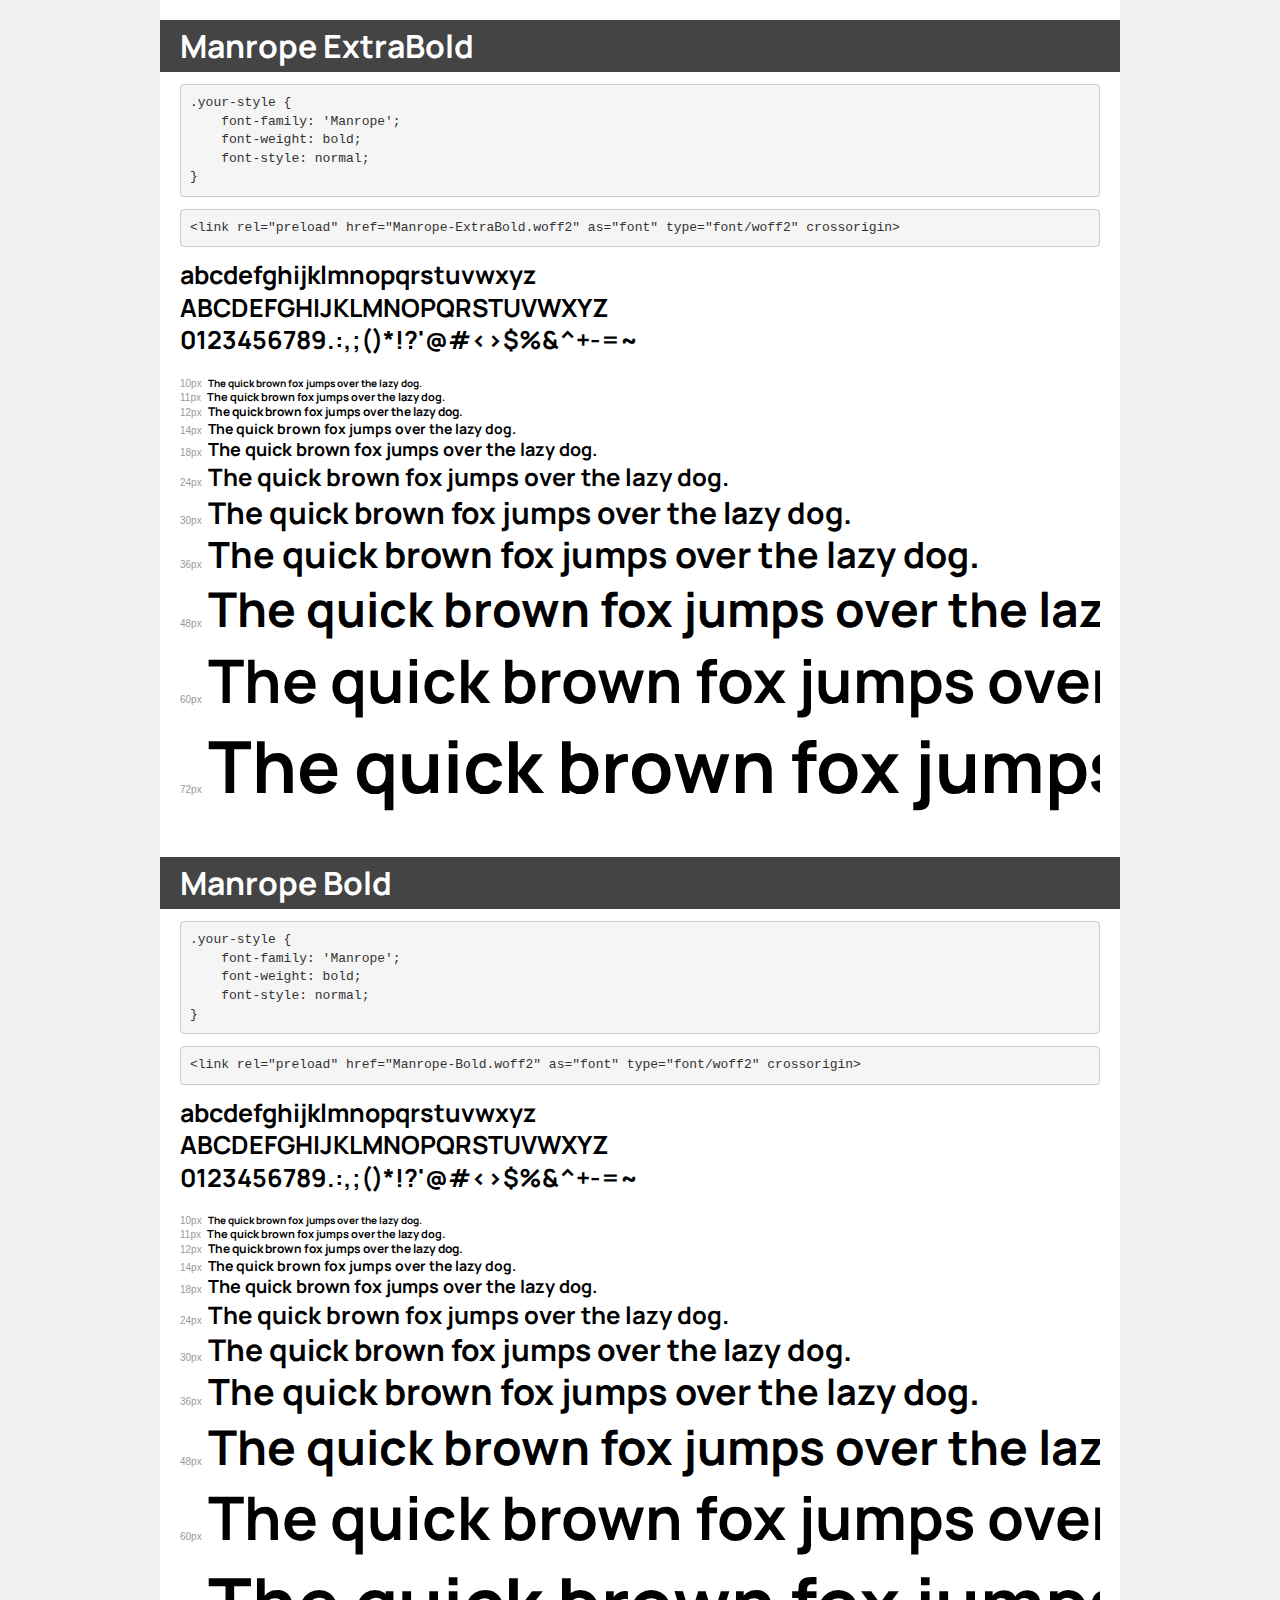
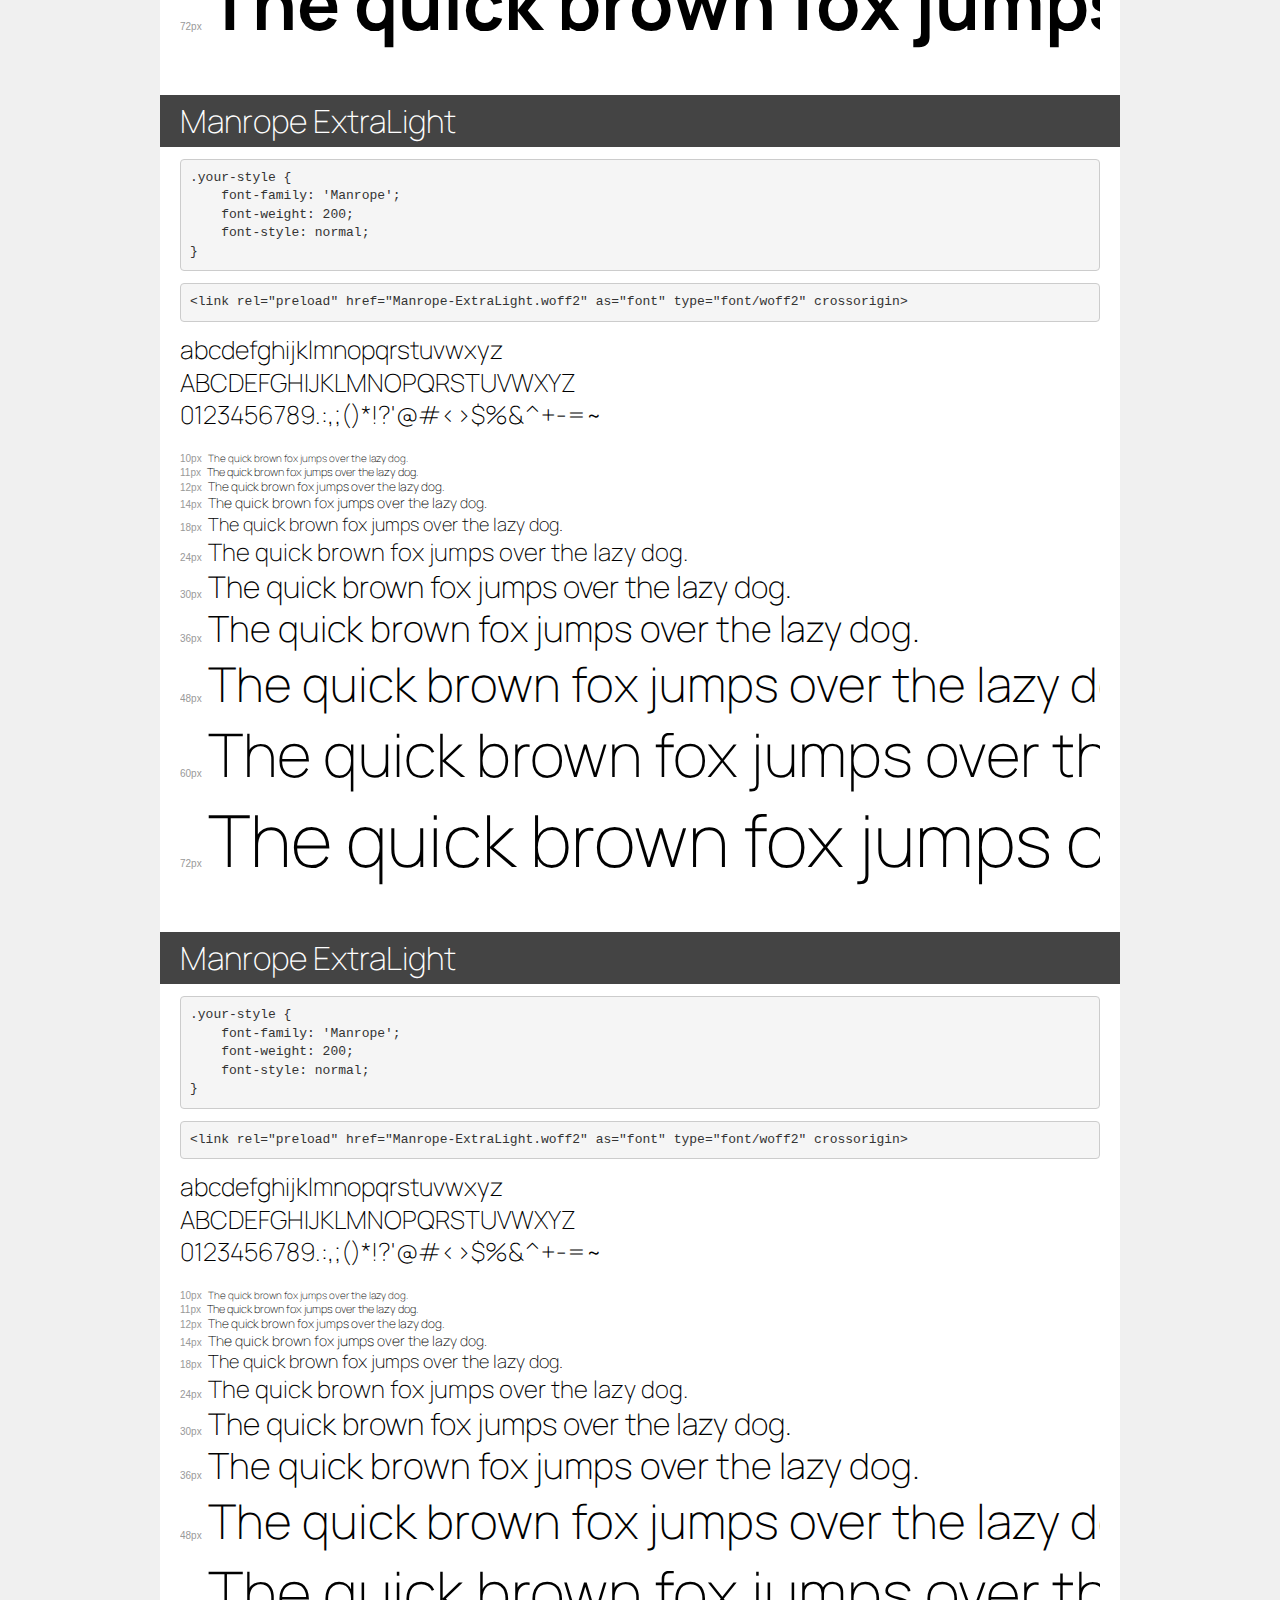
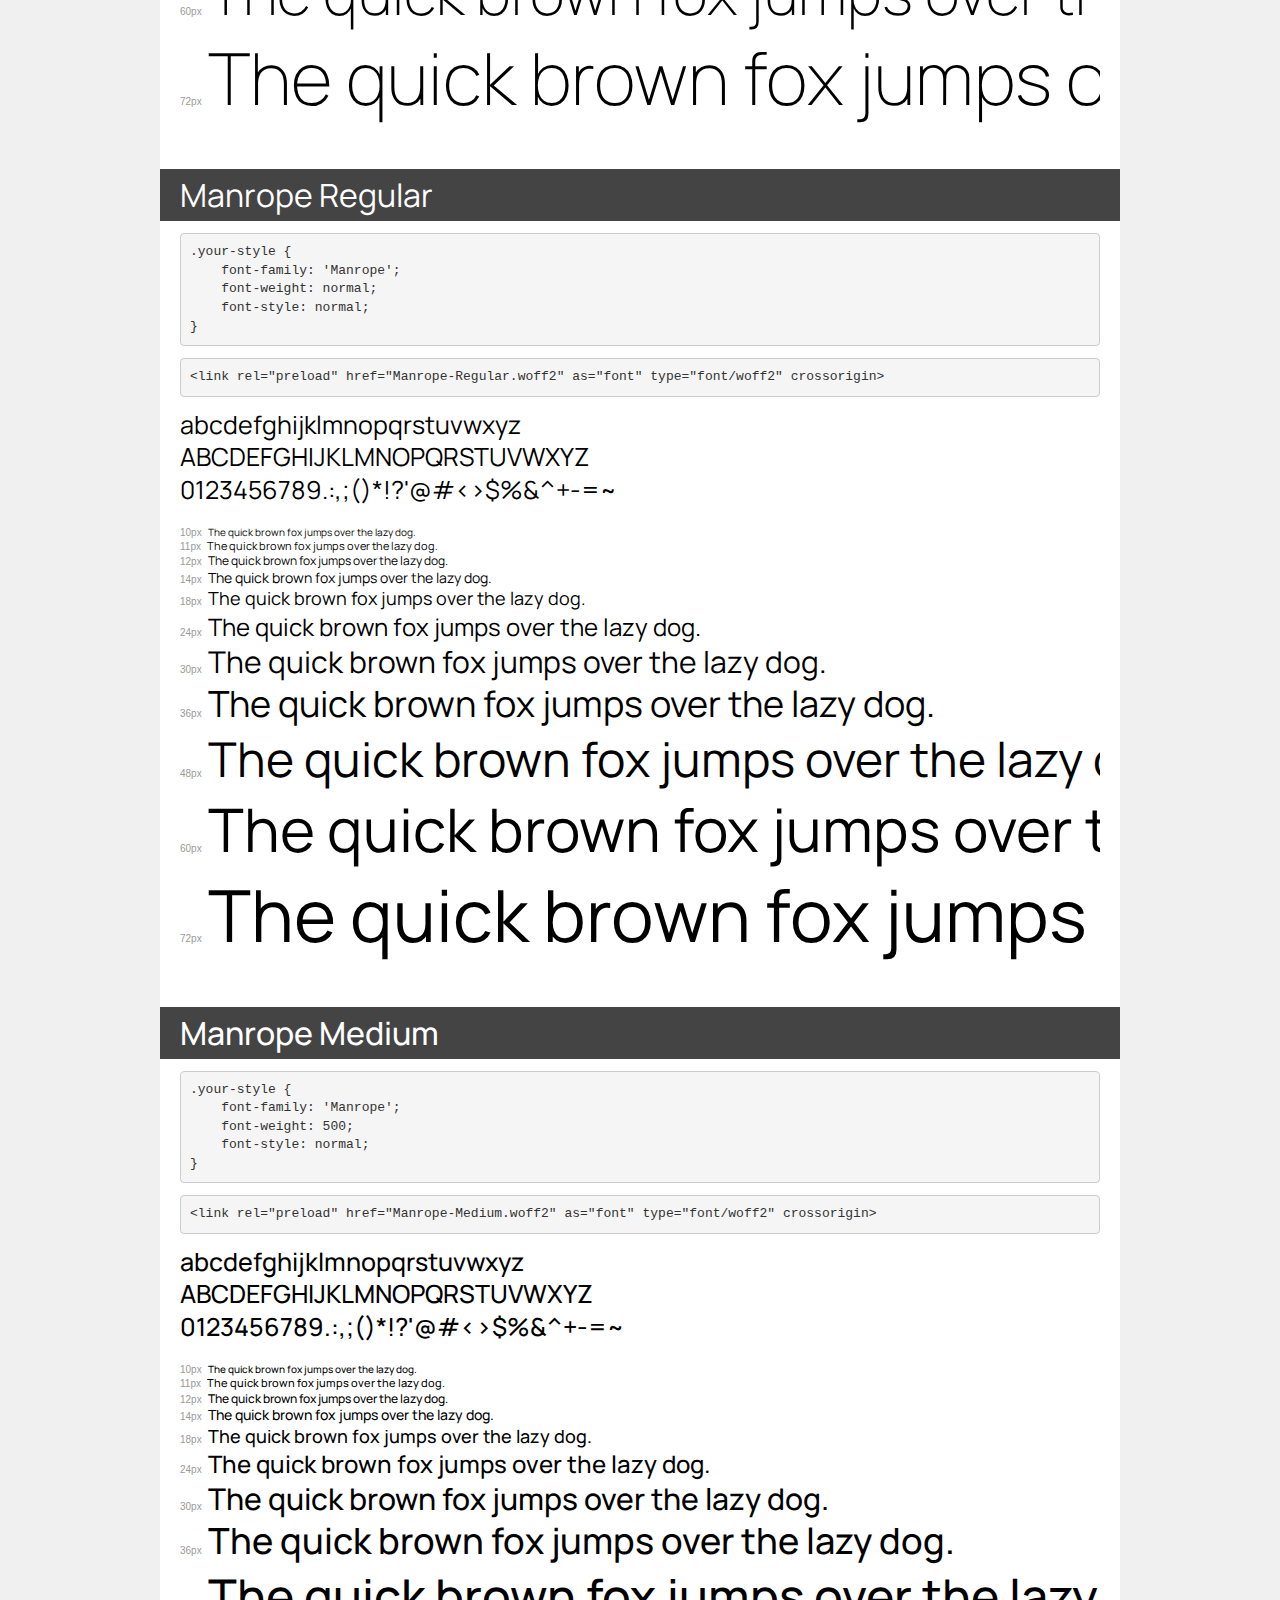
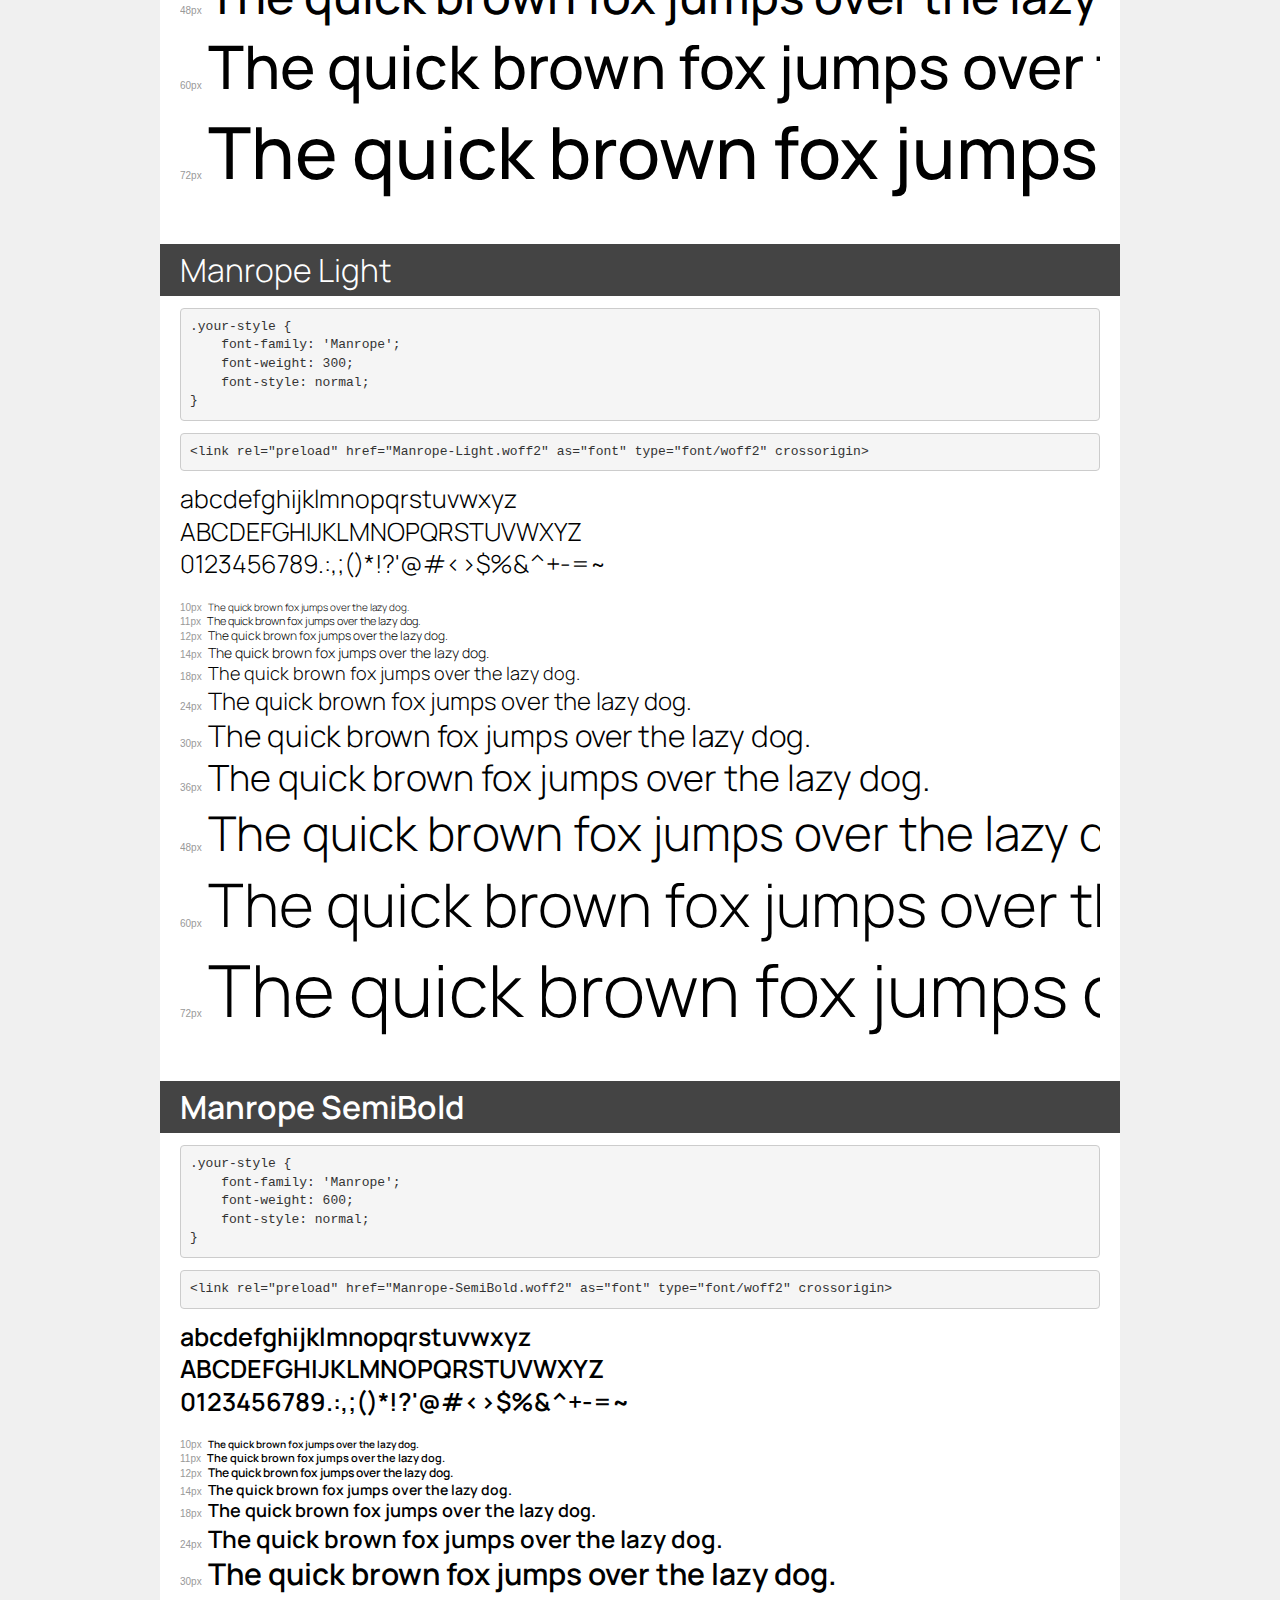
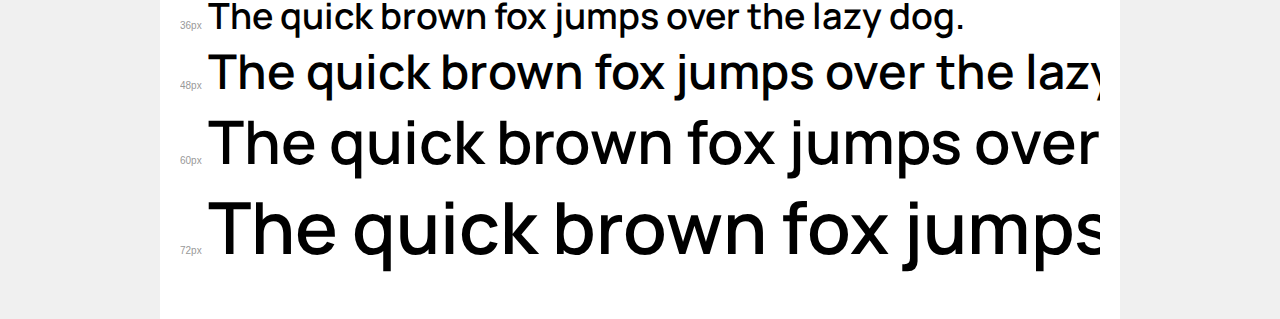
<file: fonts/demo.html>
<!DOCTYPE html>
<html lang="en">
<head>
    <meta charset="utf-8">
    <meta http-equiv="X-UA-Compatible" content="IE=edge">
    <meta name="viewport" content="width=device-width, initial-scale=1">
    <meta name="robots" content="noindex, noarchive">
    <meta name="format-detection" content="telephone=no">
    <title>Transfonter demo</title>
    <link href="stylesheet.css" rel="stylesheet">
    <style>
        /*
        http://meyerweb.com/eric/tools/css/reset/
        v2.0 | 20110126
        License: none (public domain)
        */
        html, body, div, span, applet, object, iframe,
        h1, h2, h3, h4, h5, h6, p, blockquote, pre,
        a, abbr, acronym, address, big, cite, code,
        del, dfn, em, img, ins, kbd, q, s, samp,
        small, strike, strong, sub, sup, tt, var,
        b, u, i, center,
        dl, dt, dd, ol, ul, li,
        fieldset, form, label, legend,
        table, caption, tbody, tfoot, thead, tr, th, td,
        article, aside, canvas, details, embed,
        figure, figcaption, footer, header, hgroup,
        menu, nav, output, ruby, section, summary,
        time, mark, audio, video {
            margin: 0;
            padding: 0;
            border: 0;
            font-size: 100%;
            font: inherit;
            vertical-align: baseline;
        }
        /* HTML5 display-role reset for older browsers */
        article, aside, details, figcaption, figure,
        footer, header, hgroup, menu, nav, section {
            display: block;
        }
        body {
            line-height: 1;
        }
        ol, ul {
            list-style: none;
        }
        blockquote, q {
            quotes: none;
        }
        blockquote:before, blockquote:after,
        q:before, q:after {
            content: '';
            content: none;
        }
        table {
            border-collapse: collapse;
            border-spacing: 0;
        }
        /* demo styles */
        body {
            background: #f0f0f0;
            color: #000;
        }
        .page {
            background: #fff;
            width: 920px;
            margin: 0 auto;
            padding: 20px 20px 0 20px;
            overflow: hidden;
        }
        .font-container {
            overflow-x: auto;
            overflow-y: hidden;
            margin-bottom: 40px;
            line-height: 1.3;
            white-space: nowrap;
            padding-bottom: 5px;
        }
        h1 {
            position: relative;
            background: #444;
            font-size: 32px;
            color: #fff;
            padding: 10px 20px;
            margin: 0 -20px 12px -20px;
        }
        .letters {
            font-size: 25px;
            margin-bottom: 20px;
        }
        .s10:before {
            content: '10px';
        }
        .s11:before {
            content: '11px';
        }
        .s12:before {
            content: '12px';
        }
        .s14:before {
            content: '14px';
        }
        .s18:before {
            content: '18px';
        }
        .s24:before {
            content: '24px';
        }
        .s30:before {
            content: '30px';
        }
        .s36:before {
            content: '36px';
        }
        .s48:before {
            content: '48px';
        }
        .s60:before {
            content: '60px';
        }
        .s72:before {
            content: '72px';
        }
        .s10:before, .s11:before, .s12:before, .s14:before,
        .s18:before, .s24:before, .s30:before, .s36:before,
        .s48:before, .s60:before, .s72:before {
            font-family: Arial, sans-serif;
            font-size: 10px;
            font-weight: normal;
            font-style: normal;
            color: #999;
            padding-right: 6px;
        }
        pre {
            display: block;
            padding: 9px;
            margin: 0 0 12px;
            font-family: Monaco, Menlo, Consolas, "Courier New", monospace;
            font-size: 13px;
            line-height: 1.428571429;
            color: #333;
            font-weight: normal;
            font-style: normal;
            background-color: #f5f5f5;
            border: 1px solid #ccc;
            overflow-x: auto;
            border-radius: 4px;
        }
        /* responsive */
        @media (max-width: 959px) {
            .page {
                width: auto;
                margin: 0;
            }
        }
    </style>
</head>
<body>
<div class="page">
    <div class="demo">
        <h1 style="font-family: 'Manrope'; font-weight: bold; font-style: normal;">Manrope ExtraBold</h1>
        <pre title="Usage">.your-style {
    font-family: 'Manrope';
    font-weight: bold;
    font-style: normal;
}</pre>
        <pre title="Preload (optional)">
&lt;link rel=&quot;preload&quot; href=&quot;Manrope-ExtraBold.woff2&quot; as=&quot;font&quot; type=&quot;font/woff2&quot; crossorigin&gt;</pre>
        <div class="font-container" style="font-family: 'Manrope'; font-weight: bold; font-style: normal;">
            <p class="letters">
                abcdefghijklmnopqrstuvwxyz<br>
ABCDEFGHIJKLMNOPQRSTUVWXYZ<br>
                0123456789.:,;()*!?'@#&lt;&gt;$%&^+-=~
            </p>
            <p class="s10" style="font-size: 10px;">The quick brown fox jumps over the lazy dog.</p>
            <p class="s11" style="font-size: 11px;">The quick brown fox jumps over the lazy dog.</p>
            <p class="s12" style="font-size: 12px;">The quick brown fox jumps over the lazy dog.</p>
            <p class="s14" style="font-size: 14px;">The quick brown fox jumps over the lazy dog.</p>
            <p class="s18" style="font-size: 18px;">The quick brown fox jumps over the lazy dog.</p>
            <p class="s24" style="font-size: 24px;">The quick brown fox jumps over the lazy dog.</p>
            <p class="s30" style="font-size: 30px;">The quick brown fox jumps over the lazy dog.</p>
            <p class="s36" style="font-size: 36px;">The quick brown fox jumps over the lazy dog.</p>
            <p class="s48" style="font-size: 48px;">The quick brown fox jumps over the lazy dog.</p>
            <p class="s60" style="font-size: 60px;">The quick brown fox jumps over the lazy dog.</p>
            <p class="s72" style="font-size: 72px;">The quick brown fox jumps over the lazy dog.</p>
        </div>
    </div>

    <div class="demo">
        <h1 style="font-family: 'Manrope'; font-weight: bold; font-style: normal;">Manrope Bold</h1>
        <pre title="Usage">.your-style {
    font-family: 'Manrope';
    font-weight: bold;
    font-style: normal;
}</pre>
        <pre title="Preload (optional)">
&lt;link rel=&quot;preload&quot; href=&quot;Manrope-Bold.woff2&quot; as=&quot;font&quot; type=&quot;font/woff2&quot; crossorigin&gt;</pre>
        <div class="font-container" style="font-family: 'Manrope'; font-weight: bold; font-style: normal;">
            <p class="letters">
                abcdefghijklmnopqrstuvwxyz<br>
ABCDEFGHIJKLMNOPQRSTUVWXYZ<br>
                0123456789.:,;()*!?'@#&lt;&gt;$%&^+-=~
            </p>
            <p class="s10" style="font-size: 10px;">The quick brown fox jumps over the lazy dog.</p>
            <p class="s11" style="font-size: 11px;">The quick brown fox jumps over the lazy dog.</p>
            <p class="s12" style="font-size: 12px;">The quick brown fox jumps over the lazy dog.</p>
            <p class="s14" style="font-size: 14px;">The quick brown fox jumps over the lazy dog.</p>
            <p class="s18" style="font-size: 18px;">The quick brown fox jumps over the lazy dog.</p>
            <p class="s24" style="font-size: 24px;">The quick brown fox jumps over the lazy dog.</p>
            <p class="s30" style="font-size: 30px;">The quick brown fox jumps over the lazy dog.</p>
            <p class="s36" style="font-size: 36px;">The quick brown fox jumps over the lazy dog.</p>
            <p class="s48" style="font-size: 48px;">The quick brown fox jumps over the lazy dog.</p>
            <p class="s60" style="font-size: 60px;">The quick brown fox jumps over the lazy dog.</p>
            <p class="s72" style="font-size: 72px;">The quick brown fox jumps over the lazy dog.</p>
        </div>
    </div>

    <div class="demo">
        <h1 style="font-family: 'Manrope'; font-weight: 200; font-style: normal;">Manrope ExtraLight</h1>
        <pre title="Usage">.your-style {
    font-family: 'Manrope';
    font-weight: 200;
    font-style: normal;
}</pre>
        <pre title="Preload (optional)">
&lt;link rel=&quot;preload&quot; href=&quot;Manrope-ExtraLight.woff2&quot; as=&quot;font&quot; type=&quot;font/woff2&quot; crossorigin&gt;</pre>
        <div class="font-container" style="font-family: 'Manrope'; font-weight: 200; font-style: normal;">
            <p class="letters">
                abcdefghijklmnopqrstuvwxyz<br>
ABCDEFGHIJKLMNOPQRSTUVWXYZ<br>
                0123456789.:,;()*!?'@#&lt;&gt;$%&^+-=~
            </p>
            <p class="s10" style="font-size: 10px;">The quick brown fox jumps over the lazy dog.</p>
            <p class="s11" style="font-size: 11px;">The quick brown fox jumps over the lazy dog.</p>
            <p class="s12" style="font-size: 12px;">The quick brown fox jumps over the lazy dog.</p>
            <p class="s14" style="font-size: 14px;">The quick brown fox jumps over the lazy dog.</p>
            <p class="s18" style="font-size: 18px;">The quick brown fox jumps over the lazy dog.</p>
            <p class="s24" style="font-size: 24px;">The quick brown fox jumps over the lazy dog.</p>
            <p class="s30" style="font-size: 30px;">The quick brown fox jumps over the lazy dog.</p>
            <p class="s36" style="font-size: 36px;">The quick brown fox jumps over the lazy dog.</p>
            <p class="s48" style="font-size: 48px;">The quick brown fox jumps over the lazy dog.</p>
            <p class="s60" style="font-size: 60px;">The quick brown fox jumps over the lazy dog.</p>
            <p class="s72" style="font-size: 72px;">The quick brown fox jumps over the lazy dog.</p>
        </div>
    </div>

    <div class="demo">
        <h1 style="font-family: 'Manrope'; font-weight: 200; font-style: normal;">Manrope ExtraLight</h1>
        <pre title="Usage">.your-style {
    font-family: 'Manrope';
    font-weight: 200;
    font-style: normal;
}</pre>
        <pre title="Preload (optional)">
&lt;link rel=&quot;preload&quot; href=&quot;Manrope-ExtraLight.woff2&quot; as=&quot;font&quot; type=&quot;font/woff2&quot; crossorigin&gt;</pre>
        <div class="font-container" style="font-family: 'Manrope'; font-weight: 200; font-style: normal;">
            <p class="letters">
                abcdefghijklmnopqrstuvwxyz<br>
ABCDEFGHIJKLMNOPQRSTUVWXYZ<br>
                0123456789.:,;()*!?'@#&lt;&gt;$%&^+-=~
            </p>
            <p class="s10" style="font-size: 10px;">The quick brown fox jumps over the lazy dog.</p>
            <p class="s11" style="font-size: 11px;">The quick brown fox jumps over the lazy dog.</p>
            <p class="s12" style="font-size: 12px;">The quick brown fox jumps over the lazy dog.</p>
            <p class="s14" style="font-size: 14px;">The quick brown fox jumps over the lazy dog.</p>
            <p class="s18" style="font-size: 18px;">The quick brown fox jumps over the lazy dog.</p>
            <p class="s24" style="font-size: 24px;">The quick brown fox jumps over the lazy dog.</p>
            <p class="s30" style="font-size: 30px;">The quick brown fox jumps over the lazy dog.</p>
            <p class="s36" style="font-size: 36px;">The quick brown fox jumps over the lazy dog.</p>
            <p class="s48" style="font-size: 48px;">The quick brown fox jumps over the lazy dog.</p>
            <p class="s60" style="font-size: 60px;">The quick brown fox jumps over the lazy dog.</p>
            <p class="s72" style="font-size: 72px;">The quick brown fox jumps over the lazy dog.</p>
        </div>
    </div>

    <div class="demo">
        <h1 style="font-family: 'Manrope'; font-weight: normal; font-style: normal;">Manrope Regular</h1>
        <pre title="Usage">.your-style {
    font-family: 'Manrope';
    font-weight: normal;
    font-style: normal;
}</pre>
        <pre title="Preload (optional)">
&lt;link rel=&quot;preload&quot; href=&quot;Manrope-Regular.woff2&quot; as=&quot;font&quot; type=&quot;font/woff2&quot; crossorigin&gt;</pre>
        <div class="font-container" style="font-family: 'Manrope'; font-weight: normal; font-style: normal;">
            <p class="letters">
                abcdefghijklmnopqrstuvwxyz<br>
ABCDEFGHIJKLMNOPQRSTUVWXYZ<br>
                0123456789.:,;()*!?'@#&lt;&gt;$%&^+-=~
            </p>
            <p class="s10" style="font-size: 10px;">The quick brown fox jumps over the lazy dog.</p>
            <p class="s11" style="font-size: 11px;">The quick brown fox jumps over the lazy dog.</p>
            <p class="s12" style="font-size: 12px;">The quick brown fox jumps over the lazy dog.</p>
            <p class="s14" style="font-size: 14px;">The quick brown fox jumps over the lazy dog.</p>
            <p class="s18" style="font-size: 18px;">The quick brown fox jumps over the lazy dog.</p>
            <p class="s24" style="font-size: 24px;">The quick brown fox jumps over the lazy dog.</p>
            <p class="s30" style="font-size: 30px;">The quick brown fox jumps over the lazy dog.</p>
            <p class="s36" style="font-size: 36px;">The quick brown fox jumps over the lazy dog.</p>
            <p class="s48" style="font-size: 48px;">The quick brown fox jumps over the lazy dog.</p>
            <p class="s60" style="font-size: 60px;">The quick brown fox jumps over the lazy dog.</p>
            <p class="s72" style="font-size: 72px;">The quick brown fox jumps over the lazy dog.</p>
        </div>
    </div>

    <div class="demo">
        <h1 style="font-family: 'Manrope'; font-weight: 500; font-style: normal;">Manrope Medium</h1>
        <pre title="Usage">.your-style {
    font-family: 'Manrope';
    font-weight: 500;
    font-style: normal;
}</pre>
        <pre title="Preload (optional)">
&lt;link rel=&quot;preload&quot; href=&quot;Manrope-Medium.woff2&quot; as=&quot;font&quot; type=&quot;font/woff2&quot; crossorigin&gt;</pre>
        <div class="font-container" style="font-family: 'Manrope'; font-weight: 500; font-style: normal;">
            <p class="letters">
                abcdefghijklmnopqrstuvwxyz<br>
ABCDEFGHIJKLMNOPQRSTUVWXYZ<br>
                0123456789.:,;()*!?'@#&lt;&gt;$%&^+-=~
            </p>
            <p class="s10" style="font-size: 10px;">The quick brown fox jumps over the lazy dog.</p>
            <p class="s11" style="font-size: 11px;">The quick brown fox jumps over the lazy dog.</p>
            <p class="s12" style="font-size: 12px;">The quick brown fox jumps over the lazy dog.</p>
            <p class="s14" style="font-size: 14px;">The quick brown fox jumps over the lazy dog.</p>
            <p class="s18" style="font-size: 18px;">The quick brown fox jumps over the lazy dog.</p>
            <p class="s24" style="font-size: 24px;">The quick brown fox jumps over the lazy dog.</p>
            <p class="s30" style="font-size: 30px;">The quick brown fox jumps over the lazy dog.</p>
            <p class="s36" style="font-size: 36px;">The quick brown fox jumps over the lazy dog.</p>
            <p class="s48" style="font-size: 48px;">The quick brown fox jumps over the lazy dog.</p>
            <p class="s60" style="font-size: 60px;">The quick brown fox jumps over the lazy dog.</p>
            <p class="s72" style="font-size: 72px;">The quick brown fox jumps over the lazy dog.</p>
        </div>
    </div>

    <div class="demo">
        <h1 style="font-family: 'Manrope'; font-weight: 300; font-style: normal;">Manrope Light</h1>
        <pre title="Usage">.your-style {
    font-family: 'Manrope';
    font-weight: 300;
    font-style: normal;
}</pre>
        <pre title="Preload (optional)">
&lt;link rel=&quot;preload&quot; href=&quot;Manrope-Light.woff2&quot; as=&quot;font&quot; type=&quot;font/woff2&quot; crossorigin&gt;</pre>
        <div class="font-container" style="font-family: 'Manrope'; font-weight: 300; font-style: normal;">
            <p class="letters">
                abcdefghijklmnopqrstuvwxyz<br>
ABCDEFGHIJKLMNOPQRSTUVWXYZ<br>
                0123456789.:,;()*!?'@#&lt;&gt;$%&^+-=~
            </p>
            <p class="s10" style="font-size: 10px;">The quick brown fox jumps over the lazy dog.</p>
            <p class="s11" style="font-size: 11px;">The quick brown fox jumps over the lazy dog.</p>
            <p class="s12" style="font-size: 12px;">The quick brown fox jumps over the lazy dog.</p>
            <p class="s14" style="font-size: 14px;">The quick brown fox jumps over the lazy dog.</p>
            <p class="s18" style="font-size: 18px;">The quick brown fox jumps over the lazy dog.</p>
            <p class="s24" style="font-size: 24px;">The quick brown fox jumps over the lazy dog.</p>
            <p class="s30" style="font-size: 30px;">The quick brown fox jumps over the lazy dog.</p>
            <p class="s36" style="font-size: 36px;">The quick brown fox jumps over the lazy dog.</p>
            <p class="s48" style="font-size: 48px;">The quick brown fox jumps over the lazy dog.</p>
            <p class="s60" style="font-size: 60px;">The quick brown fox jumps over the lazy dog.</p>
            <p class="s72" style="font-size: 72px;">The quick brown fox jumps over the lazy dog.</p>
        </div>
    </div>

    <div class="demo">
        <h1 style="font-family: 'Manrope'; font-weight: 600; font-style: normal;">Manrope SemiBold</h1>
        <pre title="Usage">.your-style {
    font-family: 'Manrope';
    font-weight: 600;
    font-style: normal;
}</pre>
        <pre title="Preload (optional)">
&lt;link rel=&quot;preload&quot; href=&quot;Manrope-SemiBold.woff2&quot; as=&quot;font&quot; type=&quot;font/woff2&quot; crossorigin&gt;</pre>
        <div class="font-container" style="font-family: 'Manrope'; font-weight: 600; font-style: normal;">
            <p class="letters">
                abcdefghijklmnopqrstuvwxyz<br>
ABCDEFGHIJKLMNOPQRSTUVWXYZ<br>
                0123456789.:,;()*!?'@#&lt;&gt;$%&^+-=~
            </p>
            <p class="s10" style="font-size: 10px;">The quick brown fox jumps over the lazy dog.</p>
            <p class="s11" style="font-size: 11px;">The quick brown fox jumps over the lazy dog.</p>
            <p class="s12" style="font-size: 12px;">The quick brown fox jumps over the lazy dog.</p>
            <p class="s14" style="font-size: 14px;">The quick brown fox jumps over the lazy dog.</p>
            <p class="s18" style="font-size: 18px;">The quick brown fox jumps over the lazy dog.</p>
            <p class="s24" style="font-size: 24px;">The quick brown fox jumps over the lazy dog.</p>
            <p class="s30" style="font-size: 30px;">The quick brown fox jumps over the lazy dog.</p>
            <p class="s36" style="font-size: 36px;">The quick brown fox jumps over the lazy dog.</p>
            <p class="s48" style="font-size: 48px;">The quick brown fox jumps over the lazy dog.</p>
            <p class="s60" style="font-size: 60px;">The quick brown fox jumps over the lazy dog.</p>
            <p class="s72" style="font-size: 72px;">The quick brown fox jumps over the lazy dog.</p>
        </div>
    </div>

</div>
</body>
</html>
</file>
<file: fonts/stylesheet.css>
@font-face {
    font-family: 'Manrope';
    src: url('Manrope-ExtraBold.woff2') format('woff2'),
        url('Manrope-ExtraBold.woff') format('woff');
    font-weight: bold;
    font-style: normal;
    font-display: swap;
}

@font-face {
    font-family: 'Manrope';
    src: url('Manrope-Bold.woff2') format('woff2'),
        url('Manrope-Bold.woff') format('woff');
    font-weight: bold;
    font-style: normal;
    font-display: swap;
}

@font-face {
    font-family: 'Manrope';
    src: url('Manrope-ExtraLight.woff2') format('woff2'),
        url('Manrope-ExtraLight.woff') format('woff');
    font-weight: 200;
    font-style: normal;
    font-display: swap;
}

@font-face {
    font-family: 'Manrope';
    src: url('Manrope-ExtraLight.woff2') format('woff2'),
        url('Manrope-ExtraLight.woff') format('woff');
    font-weight: 200;
    font-style: normal;
    font-display: swap;
}

@font-face {
    font-family: 'Manrope';
    src: url('Manrope-Regular.woff2') format('woff2'),
        url('Manrope-Regular.woff') format('woff');
    font-weight: normal;
    font-style: normal;
    font-display: swap;
}

@font-face {
    font-family: 'Manrope';
    src: url('Manrope-Medium.woff2') format('woff2'),
        url('Manrope-Medium.woff') format('woff');
    font-weight: 500;
    font-style: normal;
    font-display: swap;
}

@font-face {
    font-family: 'Manrope';
    src: url('Manrope-Light.woff2') format('woff2'),
        url('Manrope-Light.woff') format('woff');
    font-weight: 300;
    font-style: normal;
    font-display: swap;
}

@font-face {
    font-family: 'Manrope';
    src: url('Manrope-SemiBold.woff2') format('woff2'),
        url('Manrope-SemiBold.woff') format('woff');
    font-weight: 600;
    font-style: normal;
    font-display: swap;
}
</file>
